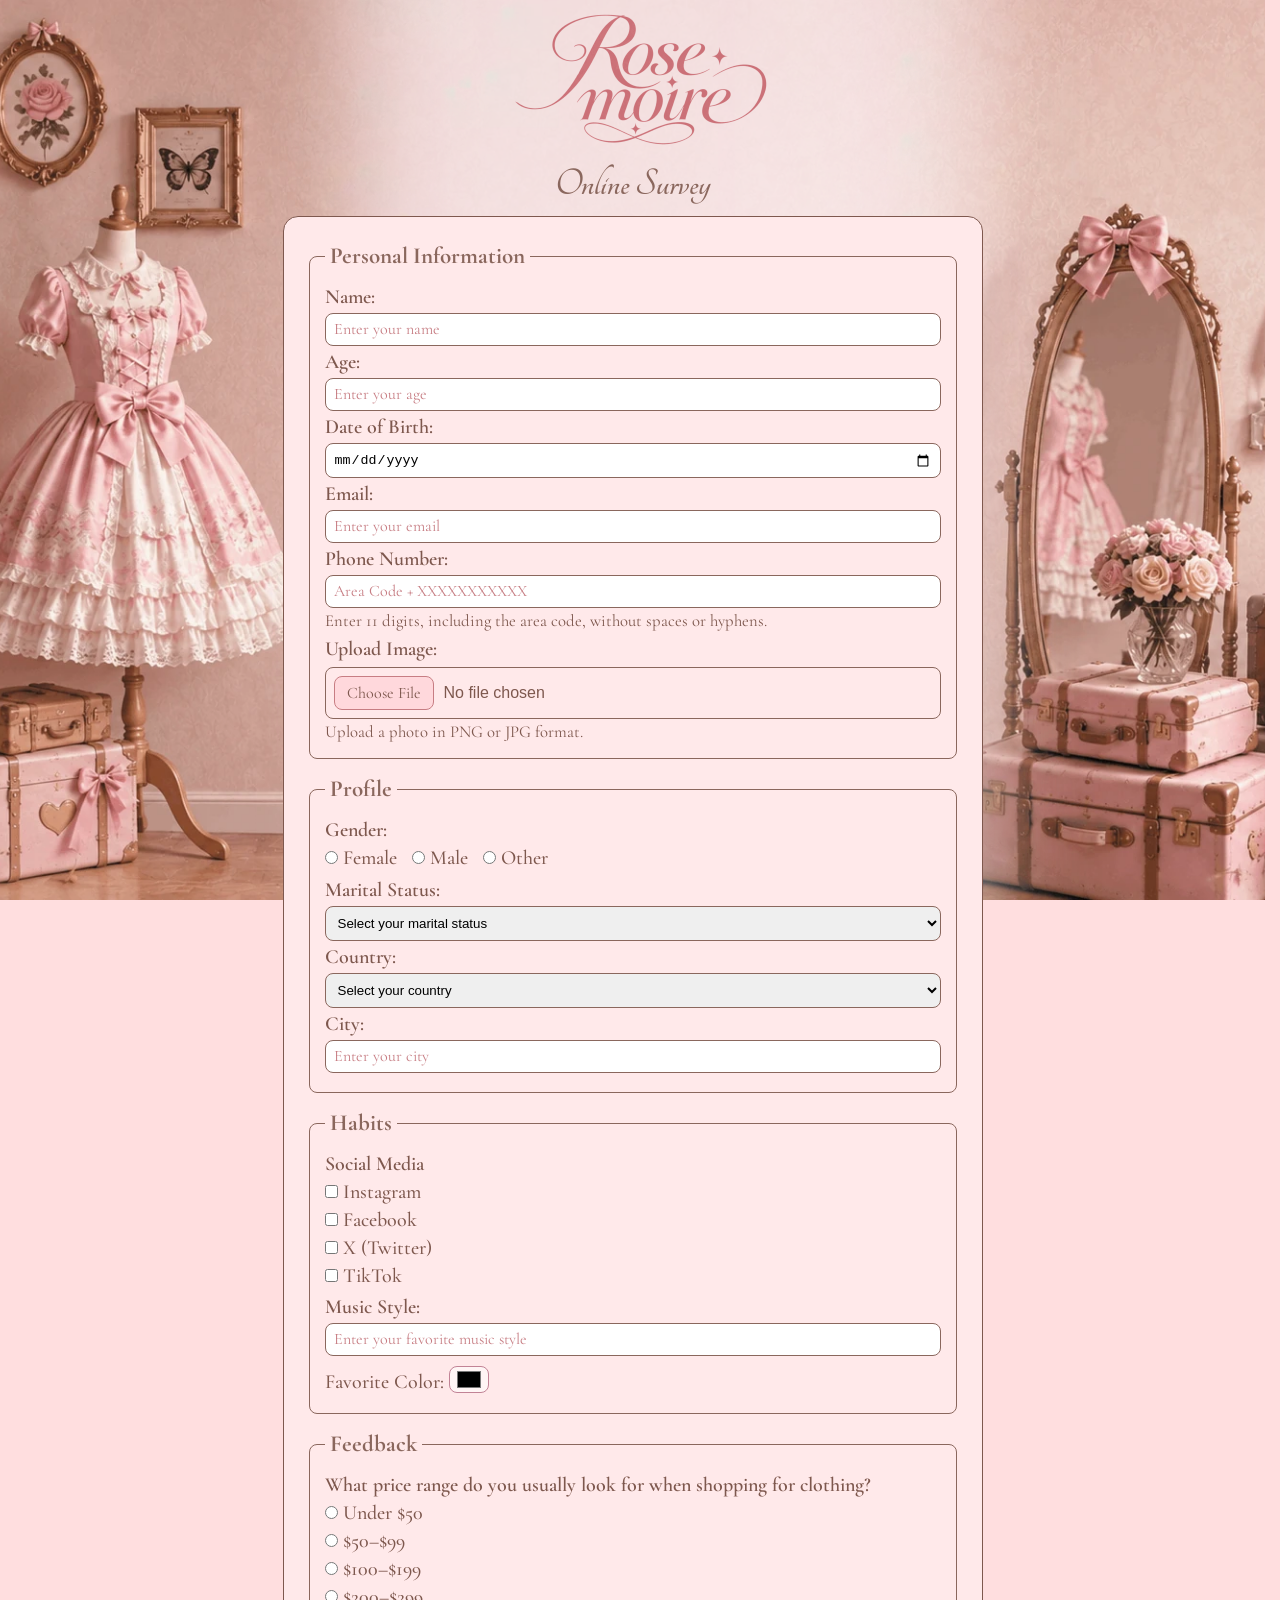
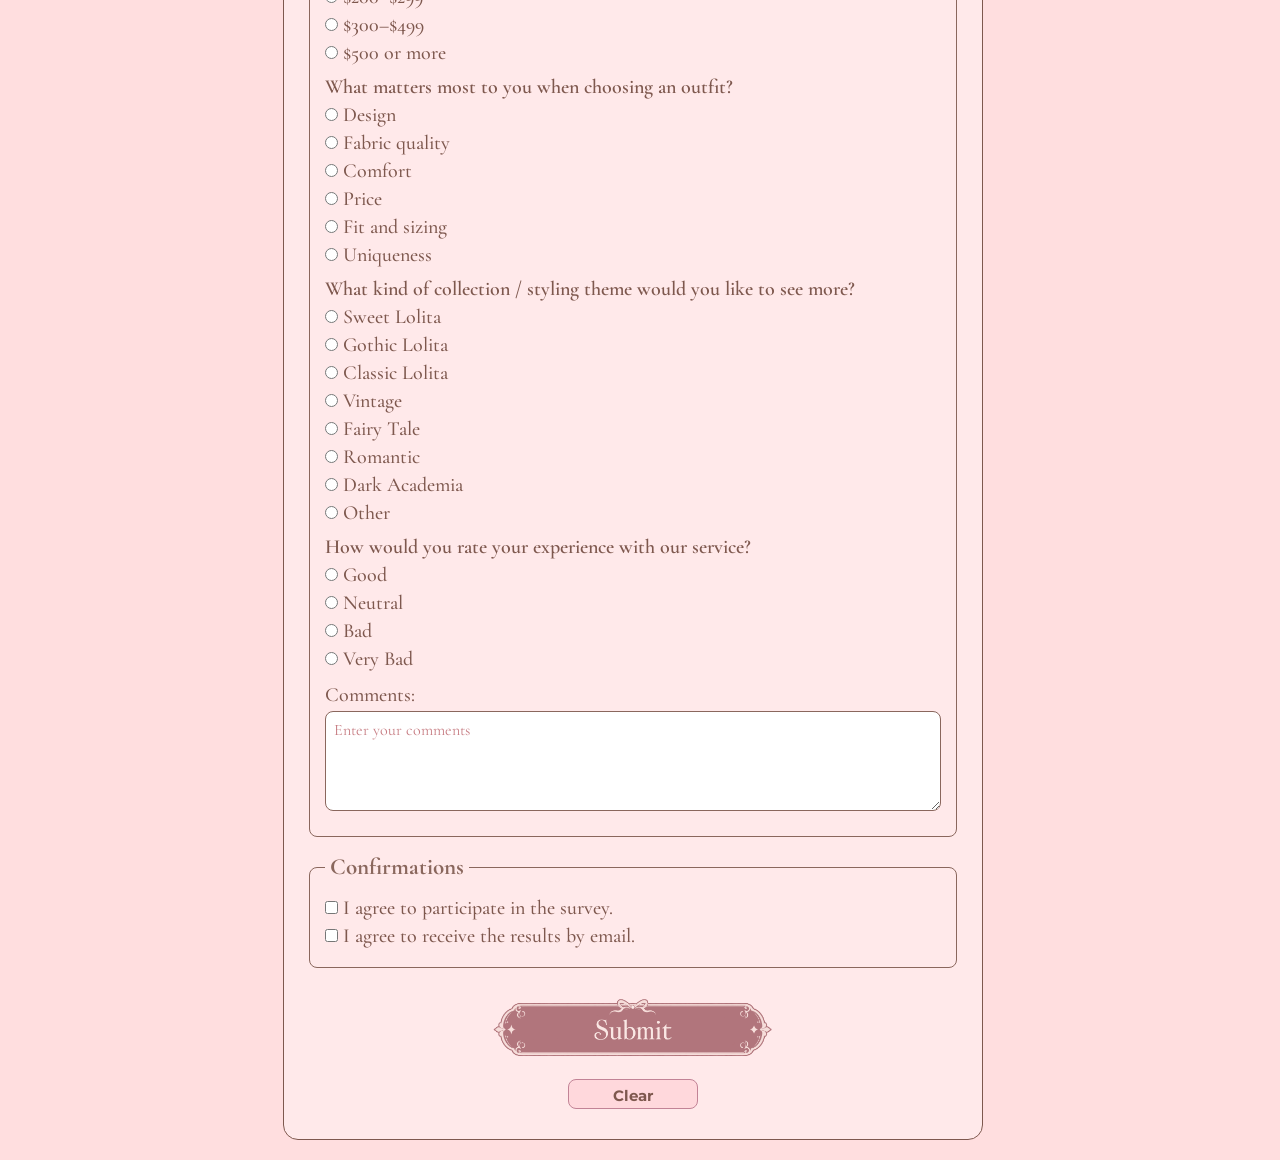
<file: index.html>
<!DOCTYPE html>
<html lang="en">

<head>
    <meta charset="UTF-8">
    <meta name="viewport" content="width=device-width, initial-scale=1.0">

    <!-- SEO -->
    <title>Rosémoire | Interactive Fashion Survey</title>

    <meta name="description" content="Discover Rosémoire, a fictional French-inspired fashion brand. Explore our romantic aesthetic and share your style preferences in our online survey.">

    <!-- Open Graph -->
    <meta property="og:title" content="Rosémoire | Interactive Fashion Survey">
    <meta property="og:description" content="Discover Rosémoire and share your fashion preferences in our interactive survey.">
    <meta property="og:image" content="https://calinegomes.github.io/survey-rosemoire/img/bannerrosemoire.webp">
    <meta property="og:type" content="website">
    <meta property="og:url" content="https://calinegomes.github.io/survey-rosemoire/">
    <meta property="og:site_name" content="Rosémoire">

    <!-- X / Twitter -->
    <meta name="twitter:card" content="summary_large_image">

    <!-- Google Search Console -->
    <meta name="google-site-verification" content="hGC3NlHs-8BbnlUL-rg1u0gS0Mu9SzB4ooZ7veBgAY8">

    <!-- Favicon -->
    <link rel="icon" type="image/png" href="rosemoire-favicon-32x32.png">

    <!-- CSS -->
    <link rel="stylesheet" href="css/style.css">

    <!-- Fonts -->
    <link rel="preconnect" href="https://fonts.googleapis.com">
    <link rel="preconnect" href="https://fonts.gstatic.com" crossorigin>

    <link href="https://fonts.googleapis.com/css2?family=Cormorant+Garamond:wght@300..700&amp;family=Montserrat&amp;family=Tangerine:wght@400;700&amp;display=swap" rel="stylesheet">

</head>
<body>
    <div class="mist">
        <img src="img/mist.webp" alt="" class="mist-image">
        <main>
            
          <!-- Header -->
        <header>
        <img src="img/Logo-Rosemoire-1.webp" alt="Rosémoire" class="logo" width="300" height="200" fetchpriority="high">
        <h1 id="surveyTitle">Online Survey</h1>
        </header>

    <!-- Survey Form -->
<section>
    <form action="success.html" method="get" aria-labelledby="surveyTitle">
                    
                    <!-- Personal Information -->
                    <fieldset>
                        <legend>Personal Information</legend>
                        <label for="userName">Name:</label>
                        <input id="userName" type="text" name="userName" placeholder="Enter your name" required>
                        <br>
                        <label for="userAge">Age:</label>
                        <input id="userAge" type="number" name="userAge" placeholder="Enter your age" min="12" max="100" required>
                        <br>
                        <label for="birthDate">Date of Birth:</label>
                        <input id="birthDate" type="date" name="birthDate" required>
                        <br>
                        <label for="userEmail">Email:</label>
                        <input id="userEmail" type="email" name="userEmail" placeholder="Enter your email" required>
                        <br>
                        <label for="userPhone">Phone Number:</label>
                        <input id="userPhone" type="tel" name="userPhone" placeholder="Area Code + XXXXXXXXXXX" pattern="[0-9]{11}" aria-describedby="phoneHelp"> 
                        <small id="phoneHelp"> Enter 11 digits, including the area code, without spaces or hyphens.</small>
                        <br>
                        <label for="userImage">Upload Image:</label>
                        <input id="userImage" type="file" accept="image/*" name="userImage" aria-describedby="imageHelp">
                        <small id="imageHelp"> Upload a photo in PNG or JPG format. </small>
                        <br>
                    </fieldset>
                    
                    <!-- Profile -->
                    <fieldset>
                        <legend>Profile</legend>
                        <p>Gender:</p>
                        <input id="female" type="radio" name="userGender" value="female">
                        <label for="female">Female</label>
                        <input id="male" type="radio" name="userGender" value="male">
                        <label for="male">Male</label>
                        <input id="other" type="radio" name="userGender" value="other">
                        <label for="other">Other</label>
                        <br>
                        <label for="maritalStatus">Marital Status:</label>
                        <select id="maritalStatus" name="userMaritalStatus">
                            <option value="notInformed" disabled selected>Select your marital status</option>
                            <option value="single">Single</option>
                            <option value="married">Married</option>
                            <option value="divorced">Divorced</option>
                            <option value="widowed">Widowed</option>
                        </select>
                        <label for="country">Country:</label>
                        <select id="country" name="userCountry" required>
                            <option value="" disabled selected>Select your country</option>
                            <option value="brazil">Brazil</option>
                            <option value="unitedStates">United States</option>
                            <option value="canada">Canada</option>
                            <option value="unitedKingdom">United Kingdom</option>
                            <option value="france">France</option>
                            <option value="germany">Germany</option>
                            <option value="italy">Italy</option>
                            <option value="spain">Spain</option>
                            <option value="portugal">Portugal</option>
                            <option value="japan">Japan</option>
                            <option value="southKorea">South Korea</option>
                            <option value="china">China</option>
                            <option value="australia">Australia</option>
                            <option value="newZealand">New Zealand</option>
                            <option value="mexico">Mexico</option>
                            <option value="argentina">Argentina</option>
                            <option value="chile">Chile</option>
                            <option value="netherlands">Netherlands</option>
                            <option value="switzerland">Switzerland</option>
                            <option value="sweden">Sweden</option>
                        </select>
                        <br>
                        <label for="userCity">City:</label>
                        <input id="userCity" type="text" name="userCity" placeholder="Enter your city">
                    </fieldset>
                    
                    <!-- Habits -->
                    <fieldset>
                        <legend>Habits</legend>
                        <p>Social Media</p>
                        <input id="instagram" type="checkbox" name="social" value="Instagram">
                        <label for="instagram">Instagram</label>
                        <br>
                        <input id="facebook" type="checkbox" name="social" value="Facebook">
                        <label for="facebook">Facebook</label>
                        <br>
                        <input id="twitter" type="checkbox" name="social" value="Twitter">
                        <label for="twitter">X (Twitter)</label>
                        <br>
                        <input id="tiktok" type="checkbox" name="social" value="TikTok">
                        <label for="tiktok">TikTok</label>
                        <br>
                        <label for="musicStyle">Music Style:</label>
                        <input id="musicStyle" list="styleTypes" type="text" name="userMusicStyle" placeholder="Enter your favorite music style">
                        <datalist id="styleTypes">
                            <option value="Pop">
                            <option value="Rock">
                            <option value="Celtic">
                            <option value="Jazz">
                            <option value="Classical">
                            <option value="Electronic">
                            <option value="Indie">
                            <option value="Vintage">
                            <option value="R&B">
                        </datalist>
                        <br>
                        <label for="favoriteColor">Favorite Color:</label>
                        <input id="favoriteColor" type="color" name="userFavoriteColor">
                        <br>
                    </fieldset>
                    
                    <!-- Feedback -->
                    <fieldset>
                        <legend>Feedback</legend>
                        <p> What price range do you usually look for when shopping for clothing?</p>
                        <input id="priceRangeUnder50" type="radio" name="priceRange" value="under50">
                        <label for="priceRangeUnder50">Under $50</label>
                        <br>
                        <input id="priceRange50to99" type="radio" name="priceRange" value="50to99">
                        <label for="priceRange50to99">$50–$99</label>
                        <br>
                        <input id="priceRange100to199" type="radio" name="priceRange" value="100to199">
                        <label for="priceRange100to199">$100–$199</label>
                        <br>
                        <input id="priceRange200to299" type="radio" name="priceRange" value="200to299">
                        <label for="priceRange200to299">$200–$299</label>
                        <br>
                        <input id="priceRange300to499" type="radio" name="priceRange" value="300to499">
                        <label for="priceRange300to499">$300–$499</label>
                        <br>
                        <input id="priceRange500plus" type="radio" name="priceRange" value="500plus">
                        <label for="priceRange500plus">$500 or more</label>
                        <br>
                        <p>What matters most to you when choosing an outfit?</p>
                        <input id="outfitDesign" type="radio" name="outfitPreference" value="design">
                        <label for="outfitDesign">Design</label>
                        <br>
                        <input id="outfitQuality" type="radio" name="outfitPreference" value="fabricQuality">
                        <label for="outfitQuality">Fabric quality</label>
                        <br>
                        <input id="outfitComfort" type="radio" name="outfitPreference" value="comfort">
                        <label for="outfitComfort">Comfort</label>
                        <br>
                        <input id="outfitPrice" type="radio" name="outfitPreference" value="price">
                        <label for="outfitPrice">Price</label>
                        <br>
                        <input id="outfitFit" type="radio" name="outfitPreference" value="fitAndSizing">
                        <label for="outfitFit">Fit and sizing</label>
                        <br>
                        <input id="outfitUniqueness" type="radio" name="outfitPreference" value="uniqueness">
                        <label for="outfitUniqueness">Uniqueness</label>
                        <br>
                        <p>What kind of collection / styling theme would you like to see more?</p>
                        <input id="themeSweetLolita" type="radio" name="collectionTheme" value="sweetLolita">
                        <label for="themeSweetLolita">Sweet Lolita</label>
                        <br>
                        <input id="themeGothicLolita" type="radio" name="collectionTheme" value="gothicLolita">
                        <label for="themeGothicLolita">Gothic Lolita</label>
                        <br>
                        <input id="themeClassicLolita" type="radio" name="collectionTheme" value="classicLolita">
                        <label for="themeClassicLolita">Classic Lolita</label>
                        <br>
                        <input id="themeVintage" type="radio" name="collectionTheme" value="vintage">
                        <label for="themeVintage">Vintage</label>
                        <br>
                        <input id="themeFairyTale" type="radio" name="collectionTheme" value="fairyTale">
                        <label for="themeFairyTale">Fairy Tale</label>
                        <br>
                        <input id="themeRomantic" type="radio" name="collectionTheme" value="romantic">
                        <label for="themeRomantic">Romantic</label>
                        <br>
                        <input id="themeDarkAcademia" type="radio" name="collectionTheme" value="darkAcademia">
                        <label for="themeDarkAcademia">Dark Academia</label>
                        <br>
                        <input id="themeOther" type="radio" name="collectionTheme" value="other">
                        <label for="themeOther">Other</label>
                        <br>
                        <p>How would you rate your experience with our service?</p>
                        <input id="userOpinionGood" type="radio" name="userOpinion" value="good">
                        <label for="userOpinionGood">Good</label>
                        <br>
                        <input id="userOpinionNeutral" type="radio" name="userOpinion" value="neutral">
                        <label for="userOpinionNeutral">Neutral</label>
                        <br>
                        <input id="userOpinionBad" type="radio" name="userOpinion" value="bad">
                        <label for="userOpinionBad">Bad</label>
                        <br>
                        <input id="userOpinionVeryBad" type="radio" name="userOpinion" value="veryBad">
                        <label for="userOpinionVeryBad">Very Bad</label>
                        <br>
                        <label for="userComments">Comments:</label>
                        <textarea id="userComments" name="userComments" placeholder="Enter your comments"></textarea>
                    </fieldset>
                    
                    <!-- Confirmations -->
                    <fieldset>
                        <legend>Confirmations</legend>
                        <input id="userLgpdTerm" type="checkbox" name="userLgpdTerm" value="agree" required>
                        <label for="userLgpdTerm">I agree to participate in the survey.</label>
                        <br>
                        <input id="getResults" type="checkbox" name="userGetResults" value="agree">
                        <label for="getResults">I agree to receive the results by email.</label>
                    </fieldset>
                    
                    <!-- Form Buttons -->
                    <button type="submit" class="submit-button" aria-label="Submit survey" title="Submit survey"></button>
                    <button type="reset" title="Clear survey">Clear</button>
            
            </section>
        </main>
    </div>
</body>
</html>
</file>
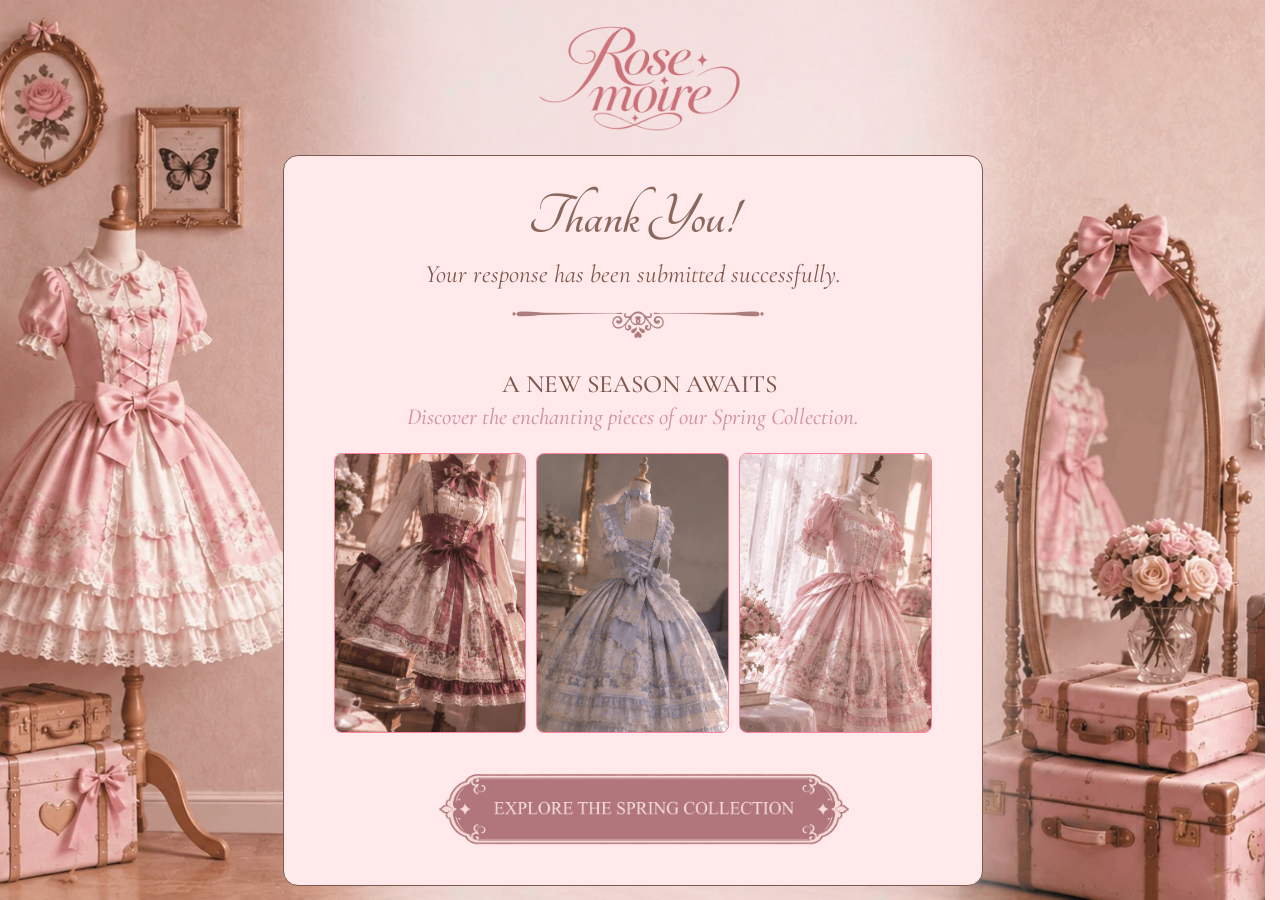
<file: success.html>
<!DOCTYPE html>
<html lang="en">
<head>
    <meta charset="UTF-8">
    <meta name="viewport" content="width=device-width, initial-scale=1.0">

    <!-- Favicon and CSS -->
    <link rel="icon" type="image/png" href="./rosemoire-favicon-32x32.png">
    <link rel="stylesheet" href="css/style.css">

    <!-- Fonts -->
    <link rel="preconnect" href="https://fonts.googleapis.com">
    <link rel="preconnect" href="https://fonts.gstatic.com" crossorigin>
    <link href="https://fonts.googleapis.com/css2?family=Cormorant+Garamond:wght@300..700&amp;family=Montserrat&amp;family=Tangerine:wght@400;700&amp;display=swap" rel="stylesheet">

    <title>Thank You!</title>
</head>
<body class="success-page">
    <div class="mist">
        <img src="img/mist.webp" alt="" class="mist-image">

        <header class="sucess-header">
            <img src="img/Logo-Rosemoire-1.webp" alt="Rosemoire Logo" class="logo-sucess">
        </header>

        <main>
            <section class="success-box">
                <h1 role="alert">Thank You!</h1>
                <h2 role="alert">Your response has been submitted successfully.</h2>
                <img class="accentimg" src="img/accent.webp" alt="">
                <p class="p1">A NEW SEASON AWAITS</p>
                <p class="p2">Discover the enchanting pieces of our Spring Collection.</p>

                <div class="dress-collection">
                    <a href="dress-1.html" class="dress-link" target="_blank"> 
                        <img src="img/dress-1.webp" alt="Red Lolita dress from the new collection (opens in a new tab)">
                    </a>
                    <a href="dress-2.html" class="dress-link" target="_blank">
                        <img src="img/dress-2.webp" alt="Blue Lolita dress from the new collection (opens in a new tab)">
                    </a>
                    <a href="dress-3.html" class="dress-link" target="_blank">
                        <img src="img/dress-3.webp" alt="Pink Lolita dress from the new collection (opens in a new tab)">
                    </a>
                </div>

                <a href="random-link" class="collection-button">
                    <img src="img/explorerbutton.webp" alt="Explore the Spring Collection">
                </a>
            </section>
        </main>
    </div>
</body>
</html>
</file>
<file: css/style.css>
/* Reset */
* {
    margin: 0;
    padding: 0;
    box-sizing: border-box;
}

html {
    scrollbar-gutter: stable;
}

/* Page settings */
body {
    background-color: #ffdedf;
    background-image: url("../img/background.webp");
    background-size: cover;
    background-position: center;
    background-repeat: no-repeat;
    background-attachment: fixed;
    font-family: 'Cormorant Garamond', serif;
}

main {
    width: 100%;
    max-width: 43.75rem;
    margin: 0 auto;
    color: #7e584e;
}

/* Mist effect */
.mist {
    position: relative;
    min-height: 100vh;
    display: flex;
    justify-content: center;
    align-items: center;
}

.mist-image {
    position: fixed;
    inset: 0;
    width: 100%;
    height: 100%;
    object-fit: cover;
    z-index: -1;
    opacity: 0.7;
}

/* Survey header and logo */
header {
    text-align: center;
    margin-bottom: 0.625rem;
}

img.logo {
    width: 18.75rem;
    height: auto;
    margin: -1.5625rem auto;
}

h1 {
    font-size: 2.5rem;
    color: #8a675d;
    font-family: 'Tangerine', cursive;
    margin: 0.4375rem 0 0.625rem;
    text-align: center;
}

/* Survey form */
form {
    margin-bottom: 1.25rem;
    padding: 1.5625rem 1.5625rem 1.875rem;
    background-color: #ffe9ea;
    border-radius: 0.9375rem;
    font-size: 1.25rem;
    border: 0.0625rem solid #7e584e;
}

fieldset {
    padding: 0.9375rem;
    border: 0.0625rem solid #8a675d;
    border-radius: 0.5rem;
    margin-bottom: 1rem;
}

legend {
    font-size: 1.4375rem;
    font-weight: bold;
    color: #8a675d;
    padding: 0 0.3125rem;
}

/* Survey labels and text */
label {
    display: inline-block;
    margin-bottom: 0.25rem;
    font-weight: 500;
}

label[for="userImage"] {
    display: block;
    margin-top: 0.3125rem;
    margin-bottom: 0.375rem;
}

label[for="maritalStatus"] {
    margin-top: 0.25rem;
    font-weight: 600;
}

label[for="musicStyle"] {
    margin-top: 0.1875rem;
    font-weight: 600;
}

label[for="userCity"],
label[for="country"],
label[for="userName"],
label[for="userAge"],
label[for="birthDate"],
label[for="userEmail"],
label[for="userImage"],
label[for="userPhone"] {
    font-weight: 600;
}

label[for="userComments"] {
    margin-top: 0.5rem;
}

label[for="female"],
label[for="male"] {
    margin-right: 0.625rem;
}

label[for="priceRange500plus"],
label[for="outfitUniqueness"],
label[for="themeOther"] {
    margin-bottom: 0.625rem;
}

p {
    margin-bottom: 0.25rem;
    color: #7e584e;
    font-weight: 600;
}

/* Survey inputs */
input,
select,
textarea {
    width: 100%;
    padding: 0.5rem;
    border: 0.0625rem solid #8a675d;
    border-radius: 0.5rem;
    margin-bottom: 0.25rem;
}

#musicStyle {
    margin-bottom: 0.625rem;
}

textarea {
    min-height: 6.25rem;
}

input[type="radio"],
input[type="checkbox"] {
    width: auto;
    accent-color: #c28396;
}

input[type="color"] {
    width: 2.5rem;
    padding: 0 0.3125rem;
    border: 0.0625rem solid #c28396;
    background-color: #fff5f5;
}

input[type="file"] {
    font-size: 1rem;
}

input[type="tel"],
input[type="file"] {
    margin-bottom: 0;
}

small {
    margin-bottom: 0.0625rem;
    margin-top: 0.1875rem;
    display: inline-block;
}

input::placeholder,
textarea::placeholder {
    color: #c77d83;
    font-family: 'Cormorant Garamond', serif;
    font-size: 1rem;
}

input[type="file"]::file-selector-button {
    background-color: #ffd8dc;
    color: #7e584e;
    font-family: 'Cormorant Garamond', serif;
    font-size: 1rem;
    border: 0.0625rem solid #c77d83;
    border-radius: 0.5rem;
    padding: 0.375rem 0.75rem;
    margin-right: 0.625rem;
    cursor: pointer;
}

input[type="file"]::file-selector-button:hover {
    background-color: #ffd0d3;
    color: #ffffff;
    border: 0.0625rem dashed #e45b67;
    box-shadow: 0 0 0.25rem #e48f96;
}

/* Survey buttons */
button {
    display: block;
    margin-left: auto;
    margin-right: auto;
    width: 8.125rem;
    height: 1.875rem;
    padding: 0.375rem 1.5625rem;
    background-color: #ffd8dc;
    border: 0.0625rem solid #c28396;
    border-radius: 0.5rem;
    font-family: 'Montserrat', cursive;
    font-size: 0.9375rem;
    color: #7e584e;
    font-weight: bold;
    cursor: pointer;
}

.submit-button {
    width: 18.75rem;
    height: 6.25rem;
    background-image: url("../img/submitbutton.webp");
    background-size: 100% 100%;
    background-position: center;
    background-repeat: no-repeat;
    background-color: transparent;
    border: none;
    padding: 0;
    margin: -0.3125rem auto 0;
    transition: transform 0.2s ease;
}

.submit-button:hover {
    background-image: url("../img/submitbuttonhover.webp");
    transform: scale(1.05);
    filter: drop-shadow(0 0.25rem 0.375rem #e48f96);
}

button[type="reset"]:hover {
    background-color: #ff9fa6;
    color: #ffffff;
    border: 0.0625rem dashed #e45b67;
    box-shadow: 0 0 0.25rem #e48f96;
}

/* Survey focus and validation */
input:focus,
textarea:focus,
select:focus,
button:focus {
    outline: none;
    border: 0.0625rem dashed #e45b67;
    box-shadow: 0 0 0.25rem #e48f96;
}

select option:checked {
    background: #f4b6c2 linear-gradient(#16070a, #f4b6c2);
    color: #7e584e;
}

input:user-invalid,
select:user-invalid,
textarea:user-invalid {
    border-color: #eb868e;
    box-shadow: 0 0 0.25rem #ff818b;
}

input:user-valid,
select:user-valid,
textarea:user-valid {
    border-color: #d8a0ad;
    box-shadow: 0 0 0.25rem #ffd8e1;
}




/* Success page */
.success-box {
    width: 100%;
    max-width: 62.5rem;
    min-height: auto;
    padding: 3.125rem 3.125rem 1.25rem;
    margin: 1.25rem auto 0;
    text-align: center;
    background-color: #ffe9ea;
    border-radius: 0.9375rem;
    border: 0.0625rem solid #7e584e;
}

.success-box h1 {
    font-family: 'Tangerine', cursive;
    font-size: 3.75rem;
    margin-top: -1.25rem;
    font-weight: 600;
}

.success-box h2 {
    font-family: 'Cormorant Garamond', serif;
    font-size: 1.5625rem;
    margin-top: -0.0625rem;
    font-weight: 400;
    font-style: italic;
}

.success-box .p1 {
    font-family: 'Cormorant Garamond', serif;
    font-size: 1.5625rem;
    font-weight: 500;
    margin-top: -0.0625rem;
    margin-left: 0.8125rem;
}

.success-box .p2 {
    font-family: 'Cormorant Garamond', serif;
    font-size: 1.4375rem;
    font-weight: 500;
    font-style: italic;
    color: #d394a8;
}

/* Success logo and page layout */
.sucess-header {
    position: relative;
    text-align: center;
    margin: 0;
    padding-top: 0.9375rem;
}

.logo-sucess {
    display: block;
    width: 18.75rem;
    max-width: 80%;
    height: auto;
    margin: -1.25rem auto;
}

.success-page main {
    width: 100%;
    max-width: 45.75rem;
    padding: 0 1rem;
    display: flex;
    justify-content: center;
    align-items: center;
}

.success-page .mist {
    flex-direction: column;
    justify-content: flex-start;
}

/* Success dress images */
.dress-collection {
    display: flex;
    justify-content: center;
    gap: 0.625rem;
    margin-top: 2.5rem;
}

.dress-link {
    display: block;
    width: 12.5rem;
    margin-top: -1.125rem;
}

.dress-link img {
    width: 100%;
    height: 17.5rem;
    object-fit: cover;
    border: 0.0625rem solid #ff839e;
    border-radius: 0.5rem;
    transition: 0.2s;
}

.dress-link:hover img {
    scale: 1.30;
    box-shadow: 0 0.25rem 0.75rem #ff8ea4;
}

.accentimg {
    width: 18.75rem;
    height: auto;
    margin-top: 0.3125rem;
    margin-bottom: 1.1875rem;
}

/* Success collection button */
.collection-button img {
    width: 25.625rem;
    height: auto;
    display: block;
    transition: transform 0.2s ease;
    margin-left: 6.5625rem;
    margin-top: 0.9375rem;
}

.collection-button:hover img {
    content: url("../img/explorerbuttonhover.webp");
    transform: scale(1.05);
    filter: drop-shadow(0 0.25rem 0.375rem #e48f96);
}


        /* Medias */

/* Tablets and large phones */
@media (max-width: 48rem) {

    /* Main */

    .success-page main {
        display: block;
        width: 100%;
        max-width: none;
        padding: 0 0.75rem;
    }

    /* Success Box */

    .success-box {
        width: 100%;
        max-width: 100%;
        min-width: 0;
        min-height: auto;
        padding: 1.5625rem 0.9375rem;
        margin: 1.25rem auto 1.875rem;
    }

    /* Logo */

    .logo-sucess {
        width: 14.375rem;
        max-width: 80%;
        height: auto;
    }

    /* Text */

    .success-box h1 {
        font-size: 3rem;
    }

    .success-box h2 {
        font-size: 1.25rem;
    }

    .success-box .p1,
    .success-box .p2 {
        font-size: 1.1875rem;
        margin-left: 0;
    }

    /* Decorative Accent */

    .accentimg {
        width: 14.375rem;
        max-width: 100%;
        height: auto;
    }

    /* Dresses */

    .dress-collection {
        display: flex;
        gap: 0.375rem;
        width: 100%;
    }

    .dress-link {
        flex: 1;
        min-width: 0;
    }

    .dress-link img {
        width: 100%;
        height: auto;
        aspect-ratio: 5 / 7;
        object-fit: cover;
    }

    /* Collection Button */

    .collection-button {
        display: block;
        width: 100%;
        max-width: 25.625rem;
        margin: 0.9375rem auto 0;
    }

    .collection-button img {
        display: block;
        width: 100%;
        height: auto;
        margin: 0 auto;
    }
}
</file>
